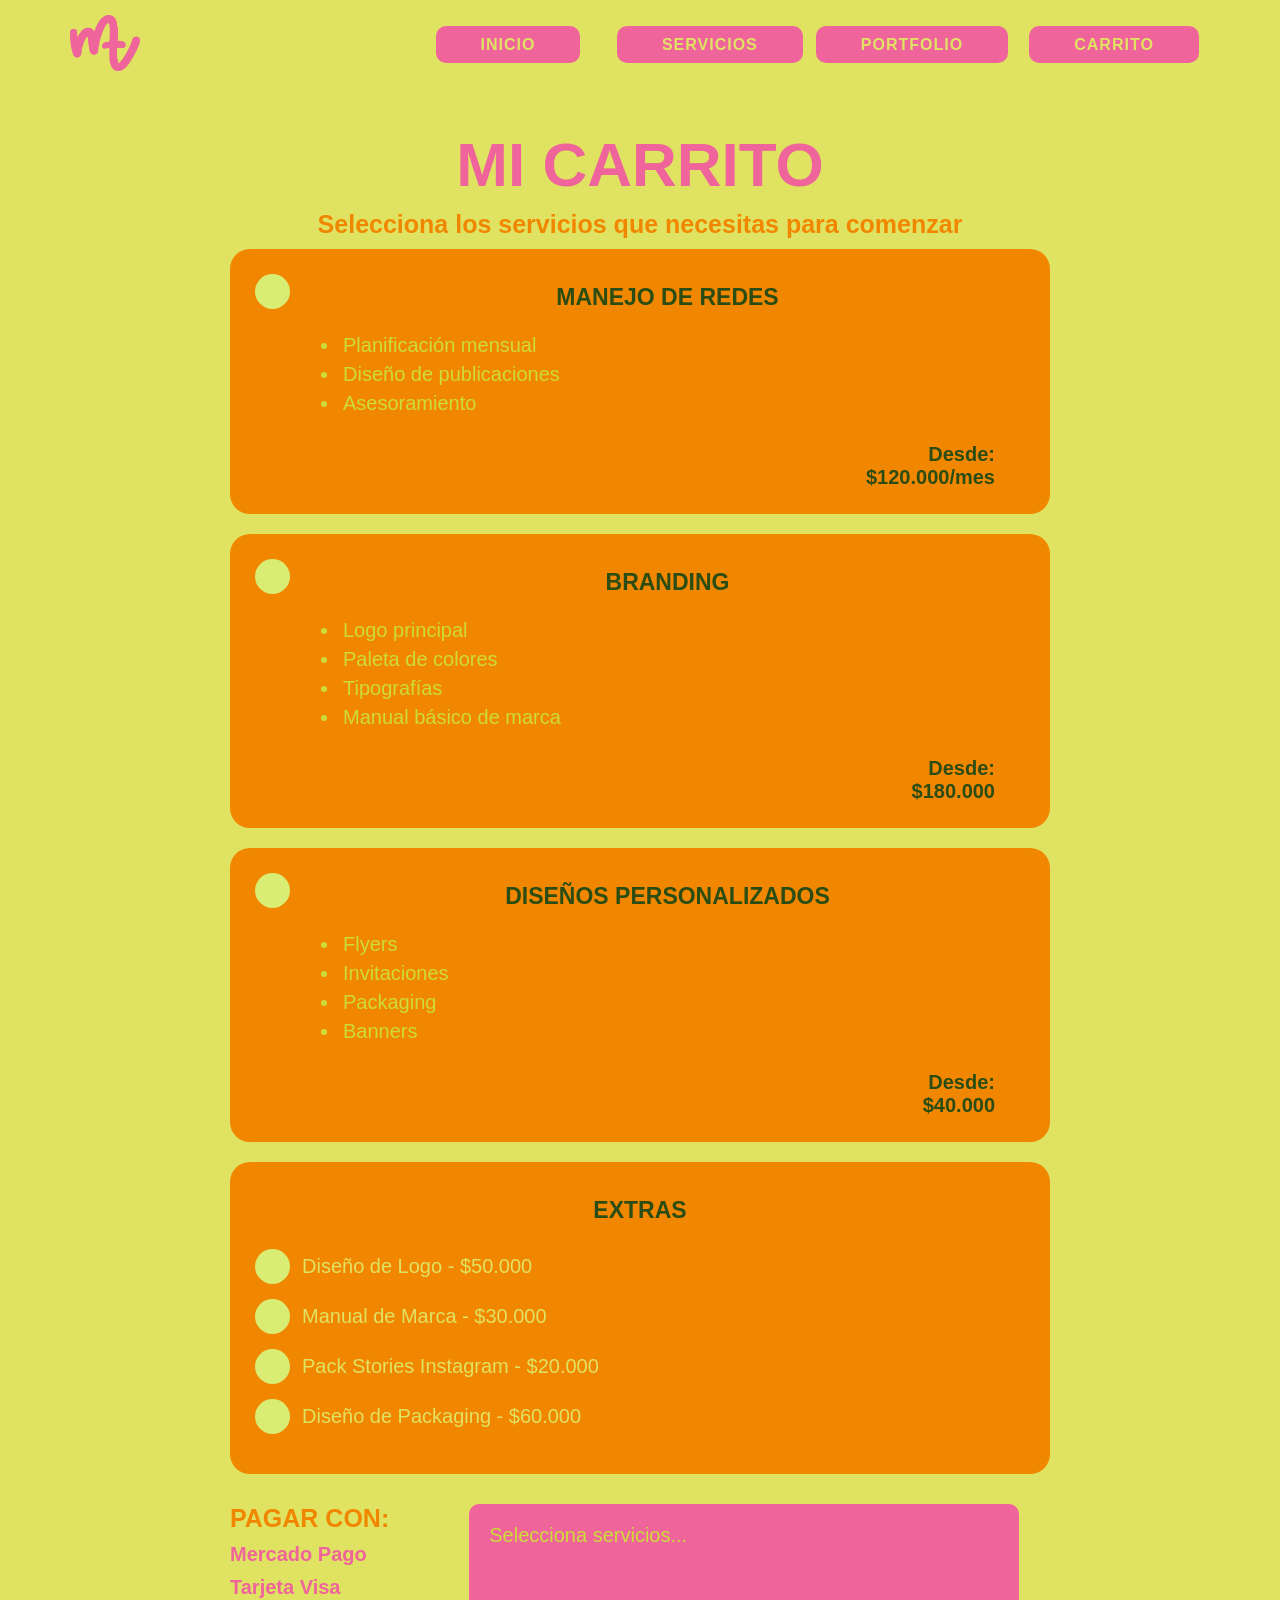
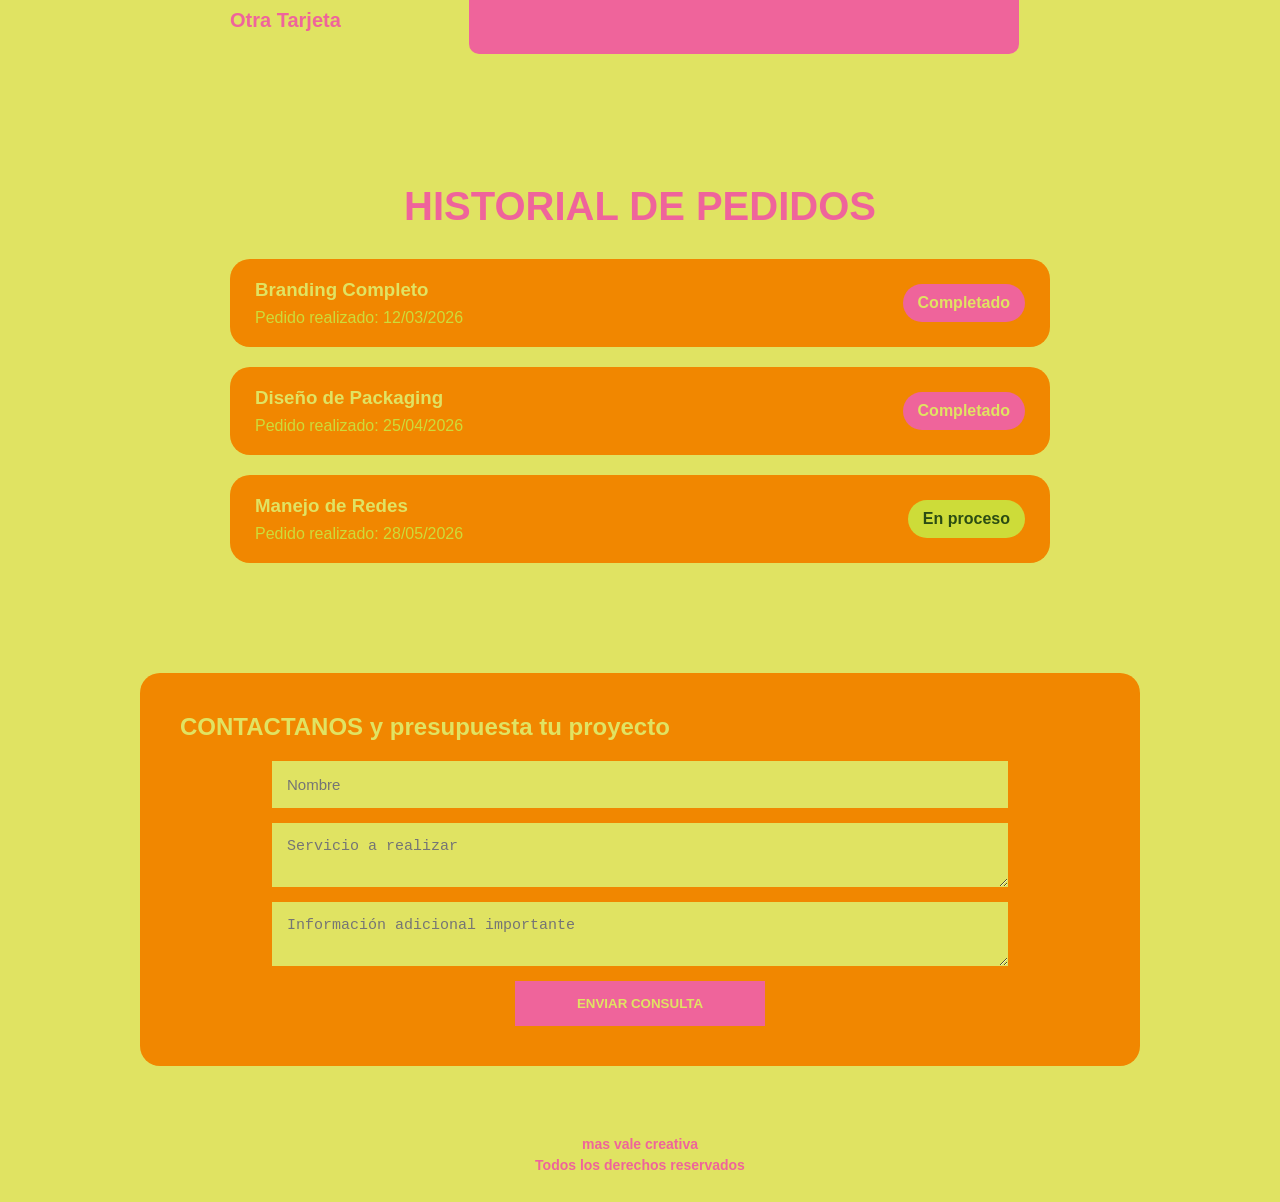
<file: carrito.html>
<!DOCTYPE html>
<html lang="es">
<head>
    <meta charset="UTF-8">
    <meta name="viewport" content="width=device-width, initial-scale=1.0">
    <title>Mas Vale-Mi Carrito</title>
    <link rel="icon" type="image/png" href="masvale_logo.png">
    <link rel="stylesheet" href="styles.css">
</head>



<body> 

    


       <header class="barra">
  
        <div class="logo">
            <img src="masvale_logo.png" alt="logo">
        </div>

        <div class="hamburguer" id="hamburguer">
            <span class="bar"></span>
            <span class="bar"></span>
            <span class="bar"></span>
        </div>

        <nav>
            <ul id="nav-links">
                <li><a href="index.html">INICIO</a></li>
                <li><a href="servicios.html">SERVICIOS</a></li>
                <li><a href="portfolio.html">PORTFOLIO</a></li>
                <li><a href="carrito.html">CARRITO</a></li>
            </ul>
        </nav>

    </header>

    <section class="carrito">

        <h1>MI CARRITO</h1>
        <h2>Selecciona los servicios que necesitas para comenzar</h2>

    
        <div class="card-servicio">

            <label class="selector">
                <input type="checkbox" value="Manejo de Redes - $120.000">
                <span class="circulo"></span>
            </label>

            <div class="contenido">
                <h3>MANEJO DE REDES</h3>

                <ul>
                    <li>Planificación mensual</li>
                    <li>Diseño de publicaciones</li>
                    <li>Asesoramiento</li>
                </ul>

                <div class="precio">
                    Desde:<br>
                    $120.000/mes
                </div>
            </div>

        </div>


        <div class="card-servicio">

            <label class="selector">
                <input type="checkbox" value="Branding - $180.000">
                <span class="circulo"></span>
            </label>

            <div class="contenido">
                <h3>BRANDING</h3>

                <ul>
                    <li>Logo principal</li>
                    <li>Paleta de colores</li>
                    <li>Tipografías</li>
                    <li>Manual básico de marca</li>
                </ul>

                <div class="precio">
                    Desde:<br>
                    $180.000
                </div>
            </div>

        </div>

        <div class="card-servicio">

            <label class="selector">
                <input type="checkbox" value="Diseños Personalizados - $40.000">
                <span class="circulo"></span>
            </label>

            <div class="contenido">
                <h3>DISEÑOS PERSONALIZADOS</h3>

                <ul>
                    <li>Flyers</li>
                    <li>Invitaciones</li>
                    <li>Packaging</li>
                    <li>Banners</li>
                </ul>

                <div class="precio">
                    Desde:<br>
                    $40.000
                </div>
            </div>

        </div>

        <div class="card-servicio">

            <div class="contenido">
                <h3>EXTRAS</h3>

                <label class="extra">
                    <input type="checkbox" value="Diseño Logo - $50.000">
                    <span class="circulo"></span>
                    Diseño de Logo - $50.000
                </label>

                <label class="extra">
                    <input type="checkbox" value="Manual de Marca - $30.000">
                    <span class="circulo"></span>
                    Manual de Marca - $30.000
                </label>

                <label class="extra">
                    <input type="checkbox" value="Pack Stories - $20.000">
                    <span class="circulo"></span>
                    Pack Stories Instagram - $20.000
                </label>

                <label class="extra">
                    <input type="checkbox" value="Packaging - $60.000">
                    <span class="circulo"></span>
                    Diseño de Packaging - $60.000
                </label>
            </div>

        </div>

        <div class="pago-resumen">

            <div class="metodos">

                <h3>PAGAR CON:</h3>

                <button class="btn-pago">Mercado Pago</button>
                <button class="btn-pago">Tarjeta Visa</button>
                <button class="btn-pago">Otra Tarjeta</button>

            </div>

            <div class="resumen" id="resumen">
                Selecciona servicios...
            </div>

        </div>

    </section>

    <section class="pop-up" id="popup">
        <div class="popup-contenido">
            <h2>¡Gracias por tu compra!</h2>
            <p>En los proximos 5 dias habiles nos comunicaremos con vos 
                para empezar tu proyecto tan soñado 
             </p>   

             <button onclick="cerrarPopup()">Cerrar</button>
        </div>

    </section>

   <script>
        let botones = document.querySelectorAll(".btn-pago");

        for(let i = 0; i < botones.length; i++){

            botones[i].addEventListener("click", function(){

                // Mostrar popup
                document.getElementById("popup").style.display = "flex";

                // Desmarcar servicios
                let checks = document.querySelectorAll("input[type='checkbox']");

                for(let j = 0; j < checks.length; j++){
                    checks[j].checked = false;
                }

                // Limpiar resumen
                document.getElementById("resumen").innerHTML = "Selecciona servicios...";
            });

        }

        function cerrarPopup(){
            document.getElementById("popup").style.display = "none";
        }
    </script>

    <section class="historial">

        <h2>HISTORIAL DE PEDIDOS</h2>

        <div class="pedido">
            <div class="pedido-info">
                <h3>Branding Completo</h3>
                <p>Pedido realizado: 12/03/2026</p>
            </div>
            <span class="estado completado">Completado</span>
        </div>


        <div class="pedido">
            <div class="pedido-info">
                <h3>Diseño de Packaging</h3>
                <p>Pedido realizado: 25/04/2026</p>
            </div>
            <span class="estado completado">Completado</span>
        </div>

        <div class="pedido">
            <div class="pedido-info">
                <h3>Manejo de Redes</h3>
                <p>Pedido realizado: 28/05/2026</p>
            </div>
            <span class="estado proceso">En proceso</span>
        </div>

    </section>

    <section class="contacto">

            <h2>CONTACTANOS y presupuesta tu proyecto</h2>

            <form>

                <input type="text" placeholder="Nombre">

                <textarea placeholder="Servicio a realizar"></textarea>

                <textarea placeholder="Información adicional importante"></textarea>

                <button type="submit">
                    ENVIAR CONSULTA
                </button>

            </form>

    </section>

    <script>

        let checks = document.querySelectorAll("input[type='checkbox']");
        let resumen = document.getElementById("resumen");

        for(let i = 0; i < checks.length; i++){

            checks[i].addEventListener("change", function(){

                let texto = "<b>Servicios seleccionados:</b><br><br>";
                let total = 0;

                for(let j = 0; j < checks.length; j++){

                    if(checks[j].checked){

                        texto += "• " + checks[j].value + "<br>";

                        let precio = checks[j].value.match(/\$([\d.]+)/);

                        if(precio){
                            total += Number(precio[1].replace(/\./g,""));
                        }
                    }
                }

                if(total == 0){
                    resumen.innerHTML = "Selecciona servicios...";
                }else{
                    texto += "<br><b>Total: $" + total.toLocaleString("es-AR") + "</b>";
                    resumen.innerHTML = texto;
                }

            });

    }

    </script>


    <footer>
         <div class="copyright">
            <p>mas vale creativa</p>
            <p>Todos los derechos reservados</p>
        </div>
  </footer>
        
  <script src="script.js"></script>    


</body>
</file>
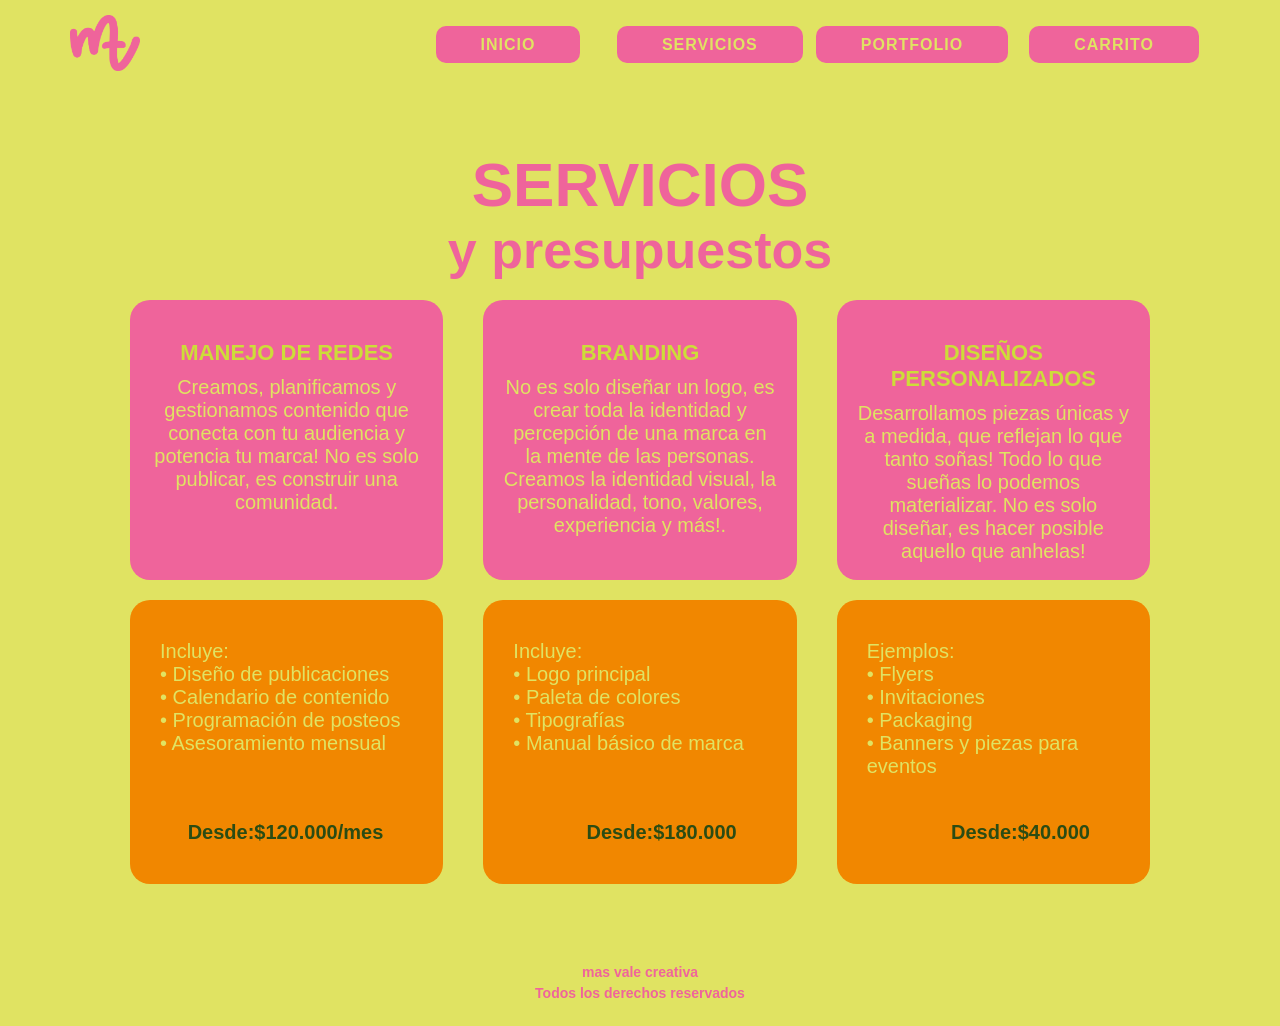
<file: servicios.html>
<!DOCTYPE html>
<html lang="es">
<head>
    <meta charset="UTF-8">
    <meta name="viewport" content="width=device-width, initial-scale=1.0">
    <title>Mas Vale Creativa - Servicios</title>
    <link rel="icon" type="image/png" href="masvale_logo.png">
    <link rel="stylesheet" href="styles.css">
</head>



<body>

        

    
    <header class="barra">
  
        <div class="logo">
            <img src="masvale_logo.png" alt="logo">
        </div>

        <div class="hamburguer" id="hamburguer">
            <span class="bar"></span>
            <span class="bar"></span>
            <span class="bar"></span>
        </div>

        <nav>
            <ul id="nav-links">
                <li><a href="index.html">INICIO</a></li>
                <li><a href="servicios.html">SERVICIOS</a></li>
                <li><a href="portfolio.html">PORTFOLIO</a></li>
                <li><a href="carrito.html">CARRITO</a></li>
            </ul>
        </nav>

    </header>

    <section class="servicios" id="servicios">
        <h2>SERVICIOS</h2>
        <h3>y presupuestos</h3>

        <div class="servicios-grid">

                <div class="servicio-completo">
                
                <div class="card">
                    <h3>MANEJO DE REDES</h3>
                    <p>Creamos, planificamos y gestionamos contenido que conecta con tu audiencia y potencia tu marca!
                        No es solo publicar, es construir una comunidad.</p>
                </div>

                <div class="card-p">
                <p> Incluye: </p>
                    <p>• Diseño de publicaciones </p>
                    <p>• Calendario de contenido </p>
                    <p>• Programación de posteos</p>
                    <p>• Asesoramiento mensual</p>

                <p class="precio">Desde:$120.000/mes</p>
                </div>

            </div>
 
            <div class="servicio-completo">
                <div class="card">
                    <h3>BRANDING</h3>
                    <p>No es solo diseñar un logo, es crear toda la identidad y percepción de una marca en la mente de las
                        personas. Creamos la identidad visual, la personalidad, tono, valores, experiencia y más!.</p>
                </div>

                <div class="card-p">
                <p> Incluye:</p>
                    <p> • Logo principal </p>
                    <p>• Paleta de colores</p>
                    <p>• Tipografías</p>
                    <p>• Manual básico de marca</p>
                <p class="precio">Desde:$180.000</p>
                </div>


            </div>

            <div class="servicio-completo">
                <div class="card">
                    <h3>DISEÑOS PERSONALIZADOS</h3>
                    <p>Desarrollamos piezas únicas y a medida, que reflejan lo que tanto soñas!
                        Todo lo que sueñas lo podemos materializar.
                        No es solo diseñar, es hacer posible aquello que anhelas!</p>
                </div>

                <div class="card-p">
                <p> Ejemplos: </p>
                    <p>• Flyers </p>
                    <p>  • Invitaciones</p>
                    <p>• Packaging</p>
                    <p>• Banners y piezas para eventos</p>                    
                <p class="precio">Desde:$40.000</p>
                </div>

            </div>
        </div>
    </section>

    <footer>
         <div class="copyright">
            <p>mas vale creativa</p>
            <p>Todos los derechos reservados</p>
        </div>
  </footer>
        
    
    <script src="script.js"></script>


</body>
</html>
</file>
<file: styles.css>
*{
    margin: 0;
    padding: 0;
    box-sizing: border-box;
}

html {
    scroll-behavior: smooth;
}

body{
    font-family: Arial, Helvetica, sans-serif;
    background-color: #E0E362;
}

.logo{
    font-size: 14px;
    font-weight: bold;
    color: #EF649B;
    width: 50px;
}

.logo img{
    width: 70px;
}

.barra{
    display: flex;
    justify-content: space-between;
    align-items: center;
    padding: 15px 70px ;
    position: sticky;
    top: 0;
    z-index: 1000;
    background-color: #E0E362;
}

nav{
    width: 70%;
    margin-left: auto;
}

nav ul{
    list-style: none;
    display: flex;
    width: 100%;
    gap: 10px;
}

nav ul li{
    flex: 1;
    text-align: center;
}

nav a{
    text-decoration: none;
    background: #EF649B;
    color: #E0E362;
    padding: 10px 45px;
    border-radius: 10px;
    font-size: 16px;
    font-weight: bold;
    letter-spacing: 1px;
}

.hamburguer{
    display: none;
}

.hero{
    display: flex;
    align-items: center;
    justify-content: center;
    padding: 40px;
    gap: 50px;
    margin: 0 auto;
    max-width: 80%;
}

.hero-img {
    flex: 1;
    display: flex;
    justify-content:center;
}

.hero-img img{
    width: 170%;
    max-width: 1000px;
    border: 10px;
}

.hero-text {
flex: 1;
font-size: 55px;
font-weight: normal;
text-align: right;
color: #EF649B;
}

.hero-text h1{
    font-size: 77px;
    font-weight:600;
    color: #EF649B;
}

.hero-text span{
    font-weight: bold;
}

.hero-text h2{
    letter-spacing: 12px;
    font-size: 50px;
    color: #F18700;
    margin-bottom: 20px;
    font-weight: 600;
}

.hero-text p{
    margin-left: auto;
    margin-top: 10px;
    max-width: 350px;
    line-height: 1.5;
    font-size: 18px;
}

/* ABOUT */
.about {
    background-color: #E0E362;
    padding: 80px 40px;
}

.about h2 {
    color:#EF649B;
    text-align: center;
    font-size: 32px;
    margin-bottom: 60px;
}

.about H3 {
    color:#EF649B;
    font-size: 22px;
    margin-bottom: 30px;
}

.container {
    display: grid;
    grid-template-columns: 1fr 650px 1fr;
    align-items: center;
    justify-content: center;
    gap: 50px;
    max-width: 80%;
    margin: 0 auto ;
}

/* TEXTOS ABOUT*/
.about-text {
    width: 280px;
    color:#cddc39;
    font-size: 14px;
    line-height: 1.6;
}

.izquierda, .derecha {
    color: #EF649B;
    line-height: 1.6;
    font-size: 16px;
    margin-bottom: 20px;

}

.izquierda {
    text-align: left;
}

.derecha{
    text-align: right;
}

.izquierda p, .derecha p {
    margin-bottom: 15px;
}

/* IMAGEN */
.about-img img {
    width: 100%;
    max-height: 100%;
    object-fit: contain;
    display: block;
}

.footer-naranja{
    background-color: #F18700;
    padding: 80px 0;
 }

.footer-container {
    display: flex;
    justify-content: center;
    gap: 120px;
    max-width: 1400px;
    width: 90%;
    margin: 0 auto;
    align-items: flex-start;
}


.footer-col {
    max-width: 650px;
    color:#E0E362;
    flex: 1;
}

.footer-col iframe {
    width: 100%;
    height: 200px;
    border-radius: 5px;
    border: none;
}

.footer-col h3{
    margin-bottom: 30px;
    font-size: 22px;
    font-weight: normal;
    text-align: left;
    font-weight: bold;
}

.col-mapa iframe {
    width: 100%;
    height: 250px;
    border-radius: 5px;
    border: none;
}

.contactos a.link{
    margin-bottom: 20px;
    font-size: 23px;
    line-height: 1.5;
    display: flex;
    align-items: center;
    gap: 15px;
    color: #E0E362;
    text-decoration: none;
    transition: color 0.3s ease;
    max-width: 800px;
    margin-left: auto;
    margin-right: auto;
}

.contacto input,
.contacto textarea{
    width: 80%;
    margin: 0 auto;
    display: block;
}

.contacto button{
    width: 250px;
    margin: 0 auto;
    display: block;
}

.contactos a.link:hover{
    color:#EF649B;
}

.contactos i {
    font-size: 30px;
    width: 35px;
    text-align: center;
}

.copyright {
    background-color: #E0E362;
    text-align: center;
    padding: 20px 0;
    color: #EF649B;
    font-size: 14px;
    font-weight: 600;
}

.copyright p {
    margin-bottom: 5px;
}


/* SERVICIOS */

.servicios{
    text-align: center;
    padding: 60px 40px;
}

.servicios h2{
    color: #EF649B;
    font-size: 62px;
}

.servicios h3{
    margin-top: 0px;
    margin-bottom: 20px;
    color: #EF649B;
    font-size: 52px;
}

.cards{
    display: flex;
    justify-content: space-between;
    gap: 80px;
    max-width: 70%;
    margin: 0 auto;
    align-items: stretch;
}

.card{
     background:#EF649B;
    padding: 35px 20px;
    border-radius: 20px;
    display:flex;
    flex-direction:column;
    flex:1;
    min-height: 280px;
    color:#E0E362;
    font-size: 20px;
}


.card:hover{
    transform: scale(1.05);
    box-shadow: 10px 20px rgba (0,0,0,0.15);
}

.card-p{
    background:#F18700;
    border-radius:20px;
    padding:30px;
    color:#E0E362;
    font-size:20px;
    display:flex;
    flex-direction:column;
    height: 100%;
    text-align: left;
    min-width: 240px;

}

.card h3{
    color:#cddc39;
    margin-bottom: 5px;
    font-size: 22px;
    padding: 5px;
}

.cards-presupuesto{
    display: flex;
    justify-content: space-between;
    gap: 80px;
    max-width: 70%;
    margin: 0 auto;
}

.card-p{
    padding: 40px 30px;
    flex: 1 1 0;
    transition: transform 0.3s ease, box-shadow 1s ease; 
    display: flex;
}

.servicios-grid{
    display:flex;
    gap:40px;
    max-width:85%;
    margin:0 auto;
    align-items: stretch;
}

.servicio-completo{
    flex:1;
    display:flex;
    flex-direction:column;
    gap:20px;
}

.precio{
    color: #2b4c13;
    font-weight: bold;
    justify-content: left;
    margin-top: auto; 
    align-self: flex-end; 
    padding-top: 25px;
}


/*PORTFOLIO*/

.portfolio{
    padding: 60px 40px 50px 40px;
    text-align: center;
    color: #EF649B
}

.portfolio h2{
    font-size: 62px;
    margin-bottom: 40px;
}

.trabajos{
    display: grid;
    grid-template-columns: repeat(2, 1fr);
    gap: 50px;
    max-width: 80%;;
    margin: 0 auto;
}

.trabajos img{
    width: 100%;
    max-width: 600px;
    height: 500px;
    object-fit: cover;
    border-radius: 10px;
    transition: transform 0.3s;
}

.item{
    display: flex;
    flex-direction: column;
    align-items: center;
}

.item p {
    margin-top: 20px;
    color: #EF649B;
    font-size: 18px;
    font-weight: 300;
    text-align: center;
    transition: transform 0.3s ease;
    transform-origin: top center;
}

.item:hover img{
    transform: scale(1.05);
}

.item:hover{
transform: scale(1.05);
}


/*CARRITO*/

.carrito{
    max-width:900px;
    margin:auto;
    padding:40px;
}

.carrito h1{
    color: #EF649B;
    font-size: 62px;
    text-align: center;
}

.carrito h2{
    color: #F18700;
    font-size: 25px;
    text-align: center;
    padding: 10px;
}

.card-servicio{
    background:#F18700;
    border-radius:20px;
    padding:25px;
    margin-bottom:20px;
    display:flex;
    gap:20px;
}

.selector input{
    display:none;
}

.circulo{
    width:35px;
    height:35px;
    border-radius:50%;
    background:#d9ec74;
    display:block;
    cursor:pointer;
    flex-shrink: 0;
}

.selector input:checked + .circulo{
    background:#EF649B;
}

.contenido{
    flex:1;
}

.contenido h3{
    text-align:center;
    margin-bottom:10px;
    color:#2b4c13;
    font-weight: bold;
    font-size: 23px;
    padding: 10px;
}

.contenido ul{
    color: #cddc39;
    font-size: 20px;
    flex: 1;
    padding-left: 30px;
}

.contenido li{
    padding: 3px;
}

.precio{
    text-align:right;
    font-weight:bold;
    font-size: 20px;
    padding-right: 30px;

}

.extra{
    display:flex;
    margin:15px 0;
    font-size: 20px;
    color: #E0E362;
    align-items: center;
    gap: 12px;
}

.extra input{
    display: none;
}

.extra input:checked + .circulo{
    background: #EF649B;
}

.pago-resumen{
    display:flex;
    gap:30px;
    margin-top:30px;
}

.metodos{
    display:flex;
    flex-direction:column;
    gap:10px;
}

.metodos h3{
    font-size: 25px;
    color: #F18700;
}

.btn-pago{
    background:none;
    border:none;
    color:#EF649B;
    cursor:pointer;
    font-size:20px;
    text-align:left;
    font-weight: 600;
}

.resumen{
    background:#EF649B;
    width:550px;
    min-height:150px;
    padding:20px;
    padding: 20px;
    border-radius: 10px;
    color:#cddc39;
    margin-left: 50px;
    font-size: 20px;
}

.resumen h4{
    margin-bottom: 10px;
    color: #EF649B;
}

.resumen ul{
    padding-left: 20px;
}

.resumen li{
    margin-bottom: 5px;
}

.pop-up{
    display: none;
    position: fixed;
    inset: 0;
    justify-content: center;
    align-items: center;
    z-index: 9999;
}

.popup-contenido{
     background: #EF649B;
    color:#cddc39;
    padding: 30px;
    border-radius: 20px;
    text-align: center;
    max-width: 450px;
    width: 500px;
    font-size: 20px;
}

.popup-contenido h2{
    font-size: 25px;
    margin-bottom: 15px;
}

.popup-contenido button{
    margin-top: 20px;
    background-color: #cddc39;
    color: #EF649B;
    border: none;
    padding: 10px 20px;
    cursor: pointer;
    font-size: 15px;
}

.historial{
    max-width: 900px;
    margin: 50px auto;
    padding: 40px;
}

.historial h2{
    color: #EF649B;
    text-align: center;
    font-size: 40px;
    margin-bottom: 30px;
}

.pedido{
    background: #F18700;
    border-radius: 20px;
    padding: 20px 25px;
    margin-bottom: 20px;
    display: flex;
    justify-content: space-between;
    align-items: center;
}

.pedido-info h3{
    color: #E0E362;
    margin-bottom: 8px;
}

.pedido-info p{
    color: #cddc39;
}

.estado{
    padding: 10px 15px;
    border-radius: 30px;
    font-weight: bold;
}

.completado{
    background: #EF649B;
    color: #E0E362;
}

.proceso{
    background: #cddc39;
    color: #2b4c13;
}

.contacto{
    background:#F18700;
    padding:40px;
    border-radius:20px;
    margin:50px auto;
    width: 80%;
    max-width: 1000px;
}

.contacto h2{
    color:#E0E362;
    margin-bottom:20px;
}

.contacto form{
    display:flex;
    flex-direction:column;
    gap:15px;
}

.contacto input,
.contacto textarea{
    width:80%;
    margin:0 auto;
    display:block;
    padding:15px;
    border:none;
    background:#E0E362;
    font-size: 15px;
}

.contacto button{
    background:#EF649B;
    color:#E0E362;
    font-weight: 600;
    border:none;
    padding:15px;
    cursor:pointer;
}



/*VERSION CELULAR*/

@media (max-width: 768px)  {
    
    /* MENU */
    .barra{
    display:flex;
    justify-content:space-between;
    align-items:center;
    position: relative;
    }
    
    .hamburguer{
    background: none;
    border: none;
    font-size: 35px;
    color: #EF649B;
    cursor: pointer;
    flex-direction: column;
    display: flex;
    gap: 5px;
    margin-left:auto;
    }

    .bar{
        width: 25px;
        height: 6px;
        background-color:#EF649B; 
        margin: 2px 0;
        transition: 0.3s;
        border-radius: 3px ;
    }

    nav{
        width: auto;
        margin-left: 0;
        position:static;
    }

    #nav-links{
        display: none;
        position: absolute;
        top: 100%;
        left: 0;
        background-color: #EF649B;
        width: 100vw;
        flex-direction: column;
        text-align: center;
        padding: 18px 0;
        z-index: 99999;
    }
 
    #nav-links.show{
        display:flex;
        flex-direction:column;
        gap:0;

    }

    #nav-links li{
        width:100%;
        display: block;
        min-height: 50px;
    }

    #nav-links a{
        background:none;
        color:#E0E362;
        display:block;
        padding:15px;
        width: 100%;
    }

        .footer-container{
        flex-direction: column;
        align-items: center;
        text-align: center;
    }

    .footer-col{
        width: 100%;
        max-width: 400px;
    }

    .footer-col h3{
        text-align: center;
    }

    .col-mapa iframe{
        width: 100%;
        max-width: 350px;
        margin: 0 auto;
        display: block;
    }

    /* HOME */
    .hero{
        flex-direction: column;
        text-align: center;
        max-width: 95%;
        gap: 20px;
    }

    .hero-img img{
        width: 100%;
    }

    .hero-text{
        text-align: center;
    }

    .hero-text h1{
        font-size: 50px;
    }

    .hero-text h2{
        font-size: 30px;
        letter-spacing: 5px;
    }

    .hero-text p{
        margin: 0 auto;
    }

    /* ABOUT */
    .desktop{
        display: none;
    }

    .mobile{
        display: block;
    }

    .about-text,
    .izquierda,
    .derecha{
        width: 100%;
        max-width: 100%;
        font-size: 16px;
    }

    .about h2{
        font-size: 28px;
        margin-bottom: 30px;
    }

    .about h3{
        font-size: 20px;
        margin-bottom: 15px;
    }

    .container{
        grid-template-columns: 1fr;
        gap: 30px;
    }

    .izquierda,
    .derecha{
        text-align: center;
    }

    .about-img{
        order: -1;
    }

    /* SERVICIOS */

    .servicios h2{
        font-size: 40px;
    }

    .servicios h3{
        font-size: 35px;
    }

    .servicios-grid{
        flex-direction: column;
    }

    .card{
        min-height: auto;
        padding: 35px;
    }

    .card h3{
        font-size: 25px;
    }

    .cards,
    .cards-presupuesto{
        flex-direction: column;
        max-width: 70%;
    }

    /* PORTFOLIO */
    .trabajos{
        grid-template-columns: 1fr;
    }

    .trabajos img{
        height: auto;
    }

    /* CARRITO */
    .card-servicio{
        flex-direction: column;
    }

    .card-servicio{
        flex-direction: row;
        align-items: flex-start;
        gap: 10px;
    }

    .circulo{
        width: 25px;
        height: 25px;
        margin-top: 5px;
    }

    .pago-resumen{
        flex-direction: column;
    }

    .resumen{
        width: 100%;
        margin-left: 0;
    }

    .metodos{
        align-items: center;
    }

    .historial{
        width: 95%;
        padding: 10px;
        margin: 10px auto;
    }

    .historial h2{
        font-size: 30px;
        margin-bottom: 10px;
    }

    .pedido{
        flex-direction: column;
        align-items: flex-start;
        gap: 15px;
        padding: 20px;
    }

    .pedido-info{
        width: 100%;
    }

    .pedido-info h3{
        font-size: 20px;
    }

    .pedido-info p{
        font-size: 14px;
    }

    .estado{
        align-self: flex-start;
        font-size: 14px;
        padding: 8px 12px;
    }

    /* CONTACTO */
    .contacto{
        width: 95%;
        padding: 25px;
    }

    .contacto input,
    .contacto textarea{
        width: 100%;
    }

    .footer-container{
        flex-direction: column;
        gap: 40px;
    }

    .footer-col{
        max-width: 100%;
    }

    .carrito h1,
    .portfolio h2,
    .servicios h2{
        font-size: 40px;
    }
}
</file>
